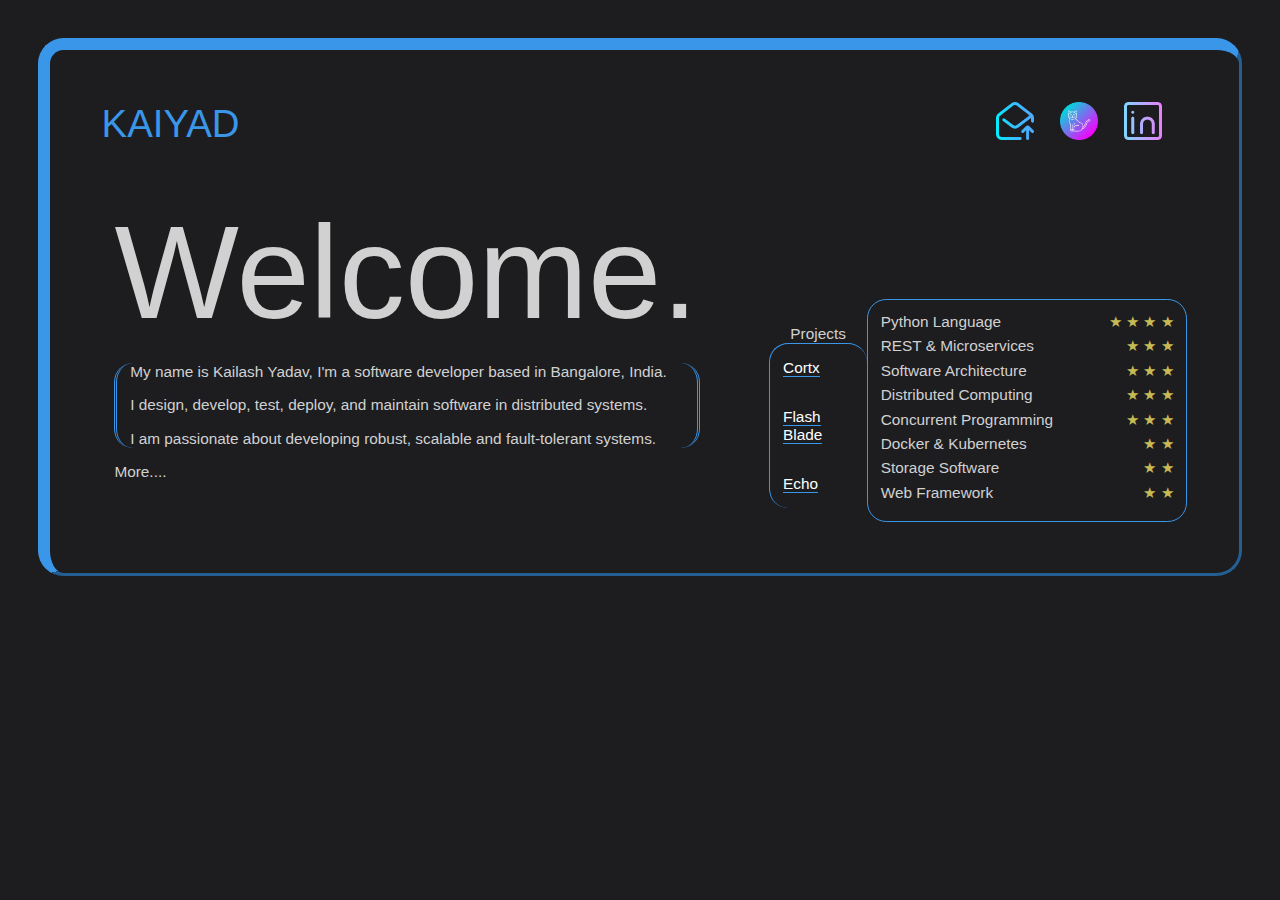
<file: index.html>
<!DOCTYPE html>
<html lang="en">

<head>
    <meta charset="utf-8">
    <meta http-equiv="X-UA-Compatible" content="IE=edge">
    <meta name="viewport" content="width=device-width, initial-scale=1.0">
    <title>kaiyad.com</title>
    <meta name="description" content="Kailash's Portfolio">
    <link rel="stylesheet" href="index.css">
</head>

<body>
    <div class="main">
            <header>
                <div class="logo">KAIYAD</div>

                <div class="icons">
                    <a href="mailto:kailashyadav1377@gmail.com"><img id="email" src="svg/email.png" alt="kailashyadav1377gmail.com"></a>
                    <a href="https://github.com/kaiyad"><img id="github" alt="https://github.com/kaiyad" src="svg/github.png"></a>
                    <a href="https://www.linkedin.com/in/kaiyad/"><img id="linkedin" alt="kaiyad.linkedin.com" src="svg/linkedin.png"></a>
                </div>
            </header>

            <main class="content">
                <div class="main-message">
                        <div class="welcome-message">
                            <div id="welcome">Welcome.</div>
                            <div class="details">
                                <p>My name is Kailash Yadav, I'm a software developer based in Bangalore, India.</p>
                                <p>I design, develop, test, deploy, and maintain software in distributed systems.</p>
                                <p>I am passionate about developing robust, scalable and fault-tolerant systems.</p>
                            </div>
                            <div class="more">More....</div>
                            <div class="more-details">
                                <p>Professional software developer since 2018.</p>
                                <p>Got a bachelors degree in Electronics.</p>
                                <p>Worked at Mindtree Limited and Msys Technologies.</p>
                                <p>Clients: Microsoft, Cisco, Seagate and PureStorage.</p>
                            </div>
                        </div>

                        <div class="cortx">
                            <p>CORTX is Seagate's proof-of-concept research project into distributed object storage systems, 
                                with an emphasis on HPC, efficiency, massive capacity, and high HDD-utilization. CORTX is 100% Open Source.</p>
                        </div>
                        
                        <div class="projects">Projects
                                <div class="project">
                                    <p><a href="#" id="project1">Cortx</a></p>
                                    <p><a href="#" id="project2">Flash Blade</a></p>
                                    <p><a href="#" id="project3">Echo</a></p>
                                </div>
                        </div>

                        <div class="skills">
                             <div class="skill">Python Language<div class="rating">&#9733; &#9733; &#9733; &#9733;</div></div>
                             <div class="skill">REST & Microservices<div class="rating">&#9733; &#9733; &#9733;</div></div>
                             <div class="skill">Software Architecture<div class="rating">&#9733; &#9733; &#9733;</div></div>
                             <div class="skill">Distributed Computing<div class="rating">&#9733; &#9733; &#9733;</div></div>
                             <div class="skill">Concurrent Programming<div class="rating">&#9733; &#9733; &#9733;</div></div>
                             <div class="skill">Docker & Kubernetes<div class="rating">&#9733; &#9733;</div></div>
                             <div class="skill">Storage Software<div class="rating">&#9733; &#9733;</div></div>
                             <div class="skill">Web Framework<div class="rating">&#9733; &#9733;</div></div>
                        </div>
                </div>
            </main>
    </div>
    <script src="index.js"></script>
</body>

</html>
</file>
<file: index.css>
head {
    padding:3.0vw;
}

img:hover {
    transform: scale(1.1);
}

body {
    -webkit-user-select: none; /* Safari */
    -moz-user-select: none; /* Firefox */
    -ms-user-select: none; /* IE10+/Edge */
    user-select: none;
    color: #d1d1d1;
    background:#1d1d20;
    border-top: 1.0vw solid;
    border-style:outset;
    border-left: 1.0vw solid;
    border-radius: 2vw;
    border-color: rgb(57, 150, 232);
    margin: 3.0vw;
    height: 100%;
    font-family: sans-serif;
    font-weight: lighter;    
}

.main {
    padding: 2.0vw;
}

header {
    display: flex;
    flex-direction: row;
    padding: 2.0vw;
    max-width: 100%;
}

.logo {
    display: flex;
    flex-direction: row;
    width: 80%;    
    height: fit-contnet;
    font-size: 3vw;
    color: rgb(57, 150, 232);
    cursor: pointer;
}

.icons {
    max-width: 20%;
    display: flex;
    flex-direction:row;
    width: fit-content;
    height: fit-content;
}

#linkedin, #email, #github {
    width: 3.0vw;
    height: 3.0vw;
    padding-left: 2.0vw;
}

main {
    padding:2.0vw;
}

.main-message {
    display: flex;
    flex-direction: row;
}

.welcome-message {
    width: 60%;
    float: inline-start;
    padding-left: 1.0vw;
    padding-right: 1.4vw;
}

#welcome {
    width: fit-content;
    font-size: 10.3vw;
    overflow: hidden;
    white-space: nowrap;
    animation: typing 3s steps(30, end);
}

@keyframes typing {
    from {
      width: 0;
    }
    to {
      width: 100%;
    }
}

.details {
    border-left-style: double;
    border-right-style: double;
    border-radius: 1.5vw;
    padding-left: 1vw;
    padding-right: 1vw;
    font-size:1.2vw;
    border-color: rgb(57, 150, 232);
    width: 100;
}

.projects {
    width: 10%;
    margin-top: 8vw;
    height: fit-content;
    float: inline-end;
    font-size: 1.2vw;
    padding-left: 4.0vw;
    padding-top: 2.0vw;
    text-align: center;
}

.project {
    display: flex;
    text-align: start;
    flex-direction: column;
    font-size: 1.2vw;
    border-left:0.1vw solid;
    border-top: 0.1vw solid;
    border-radius: 1.5vw;
    padding-left: 1vw;
    padding-right: 1vw;
    border-color: rgb(57, 150, 232);
}

#project1, #project2, #project3 {
    text-decoration: none;
    color: white;
    border-bottom: 0.1vw solid;
    border-color: rgb(57, 150, 232);
}

.cortx {
    display: none;
    width: 60%;
    font-size: 1.2vw;
    float: inline-start;
    border-left-style:double;
    border-right-style: double;
    border-radius: 1.5vw;
    border-color: rgb(57, 150, 232);
    padding-left: 1.0vw;
    padding-right: 1.0vw;
    height: fit-content;    
    margin-top: 8vw;
}

.flash-blade {
    display: none;
    width: 60%;
    font-size: 1.2vw;
    float: inline-start;
    border-left-style:double;
    border-right-style: double;
    border-radius: 1.5vw;
    border-color: rgb(57, 150, 232);
    padding-left: 1.0vw;
    padding-right: 1.0vw;
    height: fit-content;
    margin-top: 8vw;
}

.echo {
    display: none;
    width: 60%;
    font-size: 1.2vw;
    float: inline-start;
    border-left-style:double;
    border-right-style: double;
    border-radius: 1.5vw;
    border-color: rgb(57, 150, 232);
    padding-left: 1.0vw;
    padding-right: 1.0vw;
    height: fit-content;
    margin-top: 8vw;
}

.skills {
    display: flex;
    flex-direction:column;
    float: inline-end;
    width: 30%;
    height: fit-content;
    border: 0.1vw solid;
    border-radius: 1.5vw;
    margin-top: 8vw;
    padding: 1.0vw;
    font-size: 1.2vw;
    border-color: rgb(57, 150, 232);
}

.skill {
    float:left;
    padding-bottom: 0.5vw;
}

.rating {
    padding-left: 3.0vw;
    float:right;
    color: rgb(198, 186, 85);
}

.skills-logo{
    width:2.0vw;
    height:2.0vw;
}

.more {
    font-size: 1.2vw;
    cursor: pointer;
}

.more-details {
    display: none;
    font-size:1.2vw;
    border-left-style:double;
    border-right-style: double;
    border-radius: 1.5vw;
    border-color: rgb(57, 150, 232);
    padding-left: 1vw;
    padding-right: 1vw;
    height: fit-content;
    width: fit-content;
}
</file>
